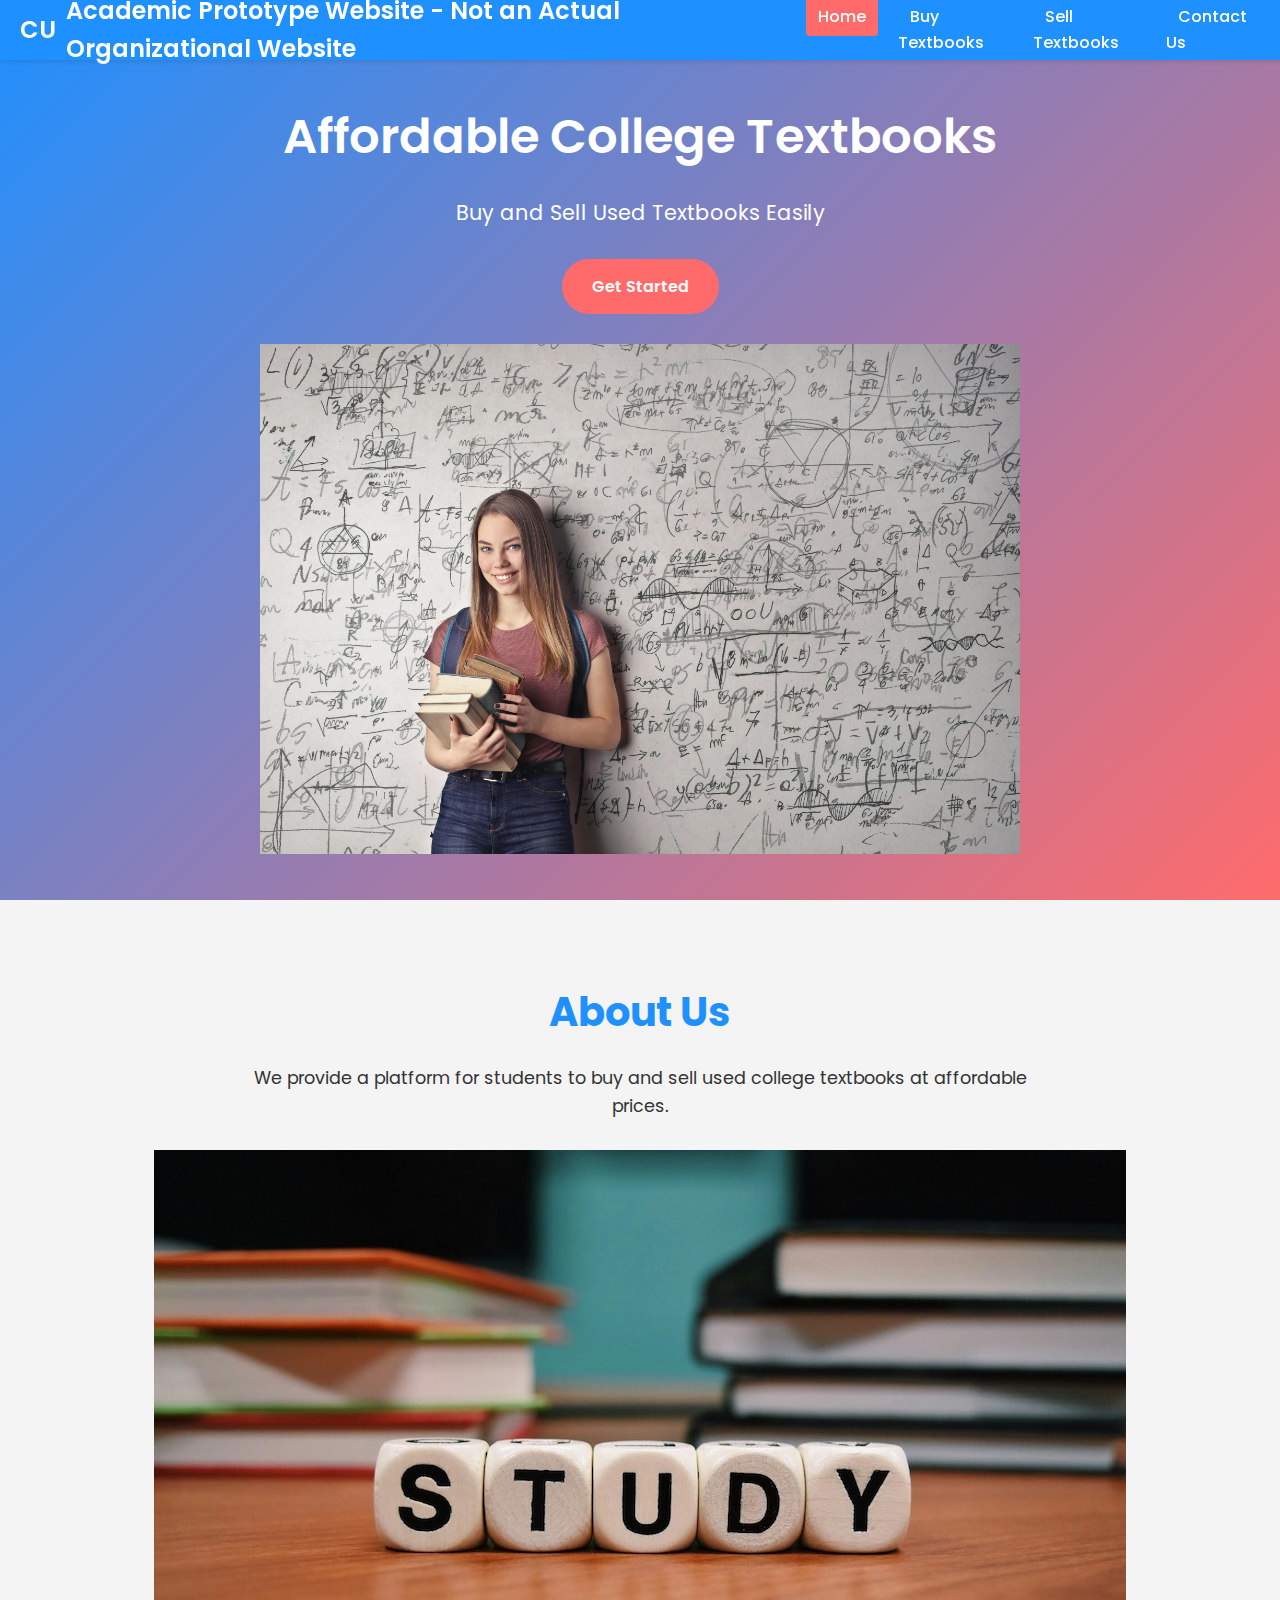
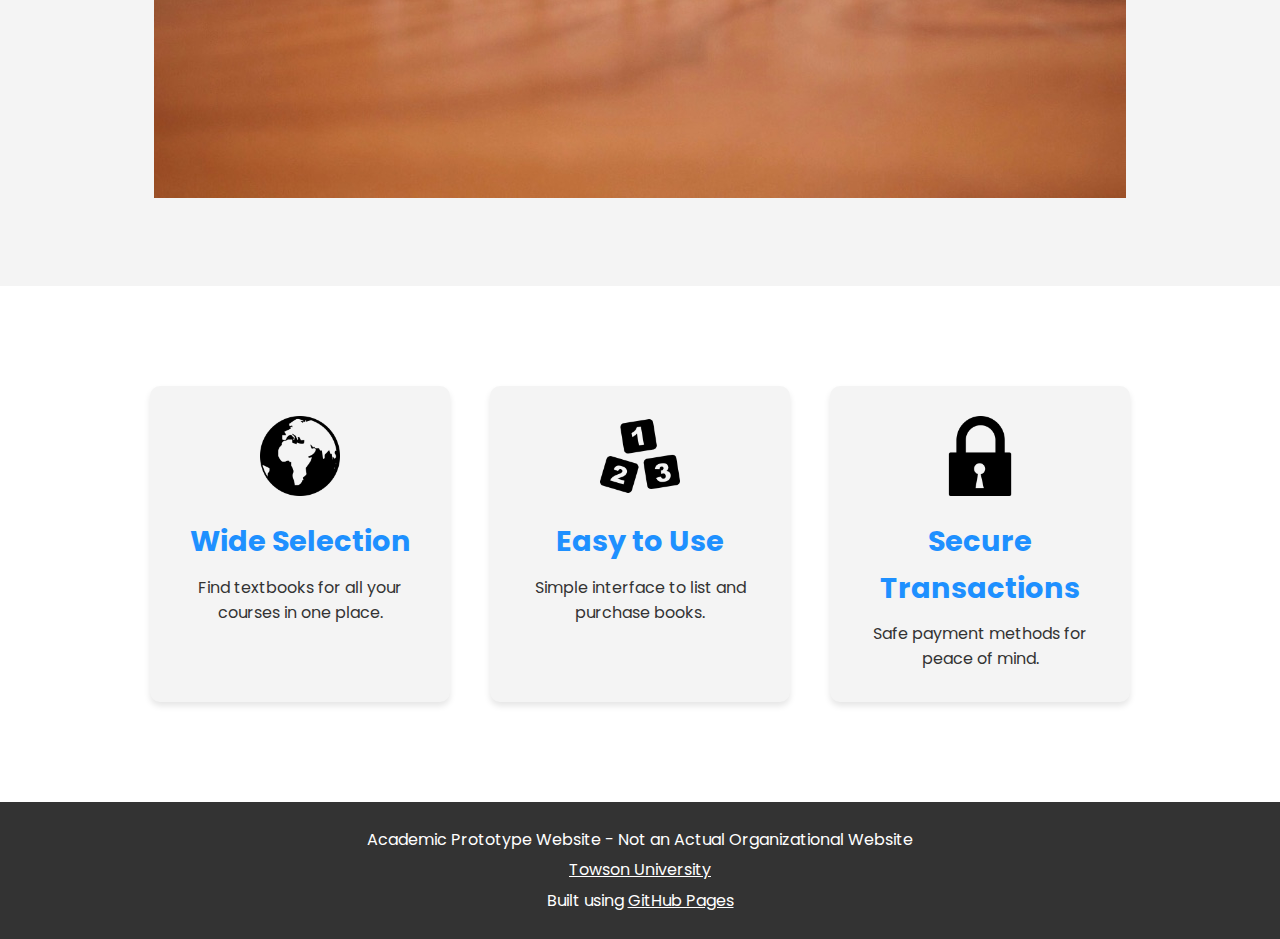
<file: index.html>
<!DOCTYPE html>
<html lang="en">
<head>
    <meta charset="UTF-8">
    <title>College Textbooks Reseller</title>
    <!-- Include common.css and home.css -->
    <link rel="stylesheet" href="common.css">
    <link rel="stylesheet" href="home.css">
    <!-- Google Fonts -->
    <link rel="preconnect" href="https://fonts.googleapis.com">
    <link href="https://fonts.googleapis.com/css2?family=Poppins:wght@300;500;600&display=swap" rel="stylesheet">
</head>
<body class="home-page">

    <!-- Navigation Bar -->
    <nav class="navbar">
        <div class="logo">
            <span class="initials">CU</span>
            Academic Prototype Website - Not an Actual Organizational Website
        </div>
        <ul class="nav-links">
            <li class="active"><a href="index.html">Home</a></li>
            <li><a href="buy.html">Buy Textbooks</a></li>
            <li><a href="sell.html">Sell Textbooks</a></li>
            <li><a href="contact.html">Contact Us</a></li>
        </ul>
    </nav>

    <!-- Hero Section -->
    <section class="hero">
        <div class="hero-content">
            <h1>Affordable College Textbooks</h1>
            <p>Buy and Sell Used Textbooks Easily</p>
            <a href="buy.html" class="btn">Get Started</a>
            <!-- Hero Image -->
            <img src="pexels-olly-3768126.jpg" alt="Girl in front of chalk board">
        </div>
    </section>

    <!-- About Section -->
    <section class="about">
        <h2>About Us</h2>
        <p>We provide a platform for students to buy and sell used college textbooks at affordable prices.</p>
        <!-- About Image -->
        <img src="pexels-pixabay-301920.jpg" alt="About us image">
    </section>

    <!-- Features Section -->
    <section class="features">
        <div class="feature">
            <!-- Feature Image -->
            <img src="globe-icon.png" alt="Wide Selection Icon">
            <h3>Wide Selection</h3>
            <p>Find textbooks for all your courses in one place.</p>
        </div>
        <div class="feature">
            <!-- Feature Image -->
            <img src="numbers-blocks-icon.png" alt="Easy to Use Icon">
            <h3>Easy to Use</h3>
            <p>Simple interface to list and purchase books.</p>
        </div>
        <div class="feature">
            <!-- Feature Image -->
            <img src="lock-icon.png" alt="Secure Transactions Icon">
            <h3>Secure Transactions</h3>
            <p>Safe payment methods for peace of mind.</p>
        </div>
    </section>

    <!-- Footer -->
    <footer>
        <p> Academic Prototype Website - Not an Actual Organizational Website</p>
        <p><a href="https://www.towson.edu/" target="_blank">Towson University</a></p>
        <p>Built using <a href="https://pages.github.com/" target="_blank">GitHub Pages</a></p>
    </footer>

</body>
</html>
</file>
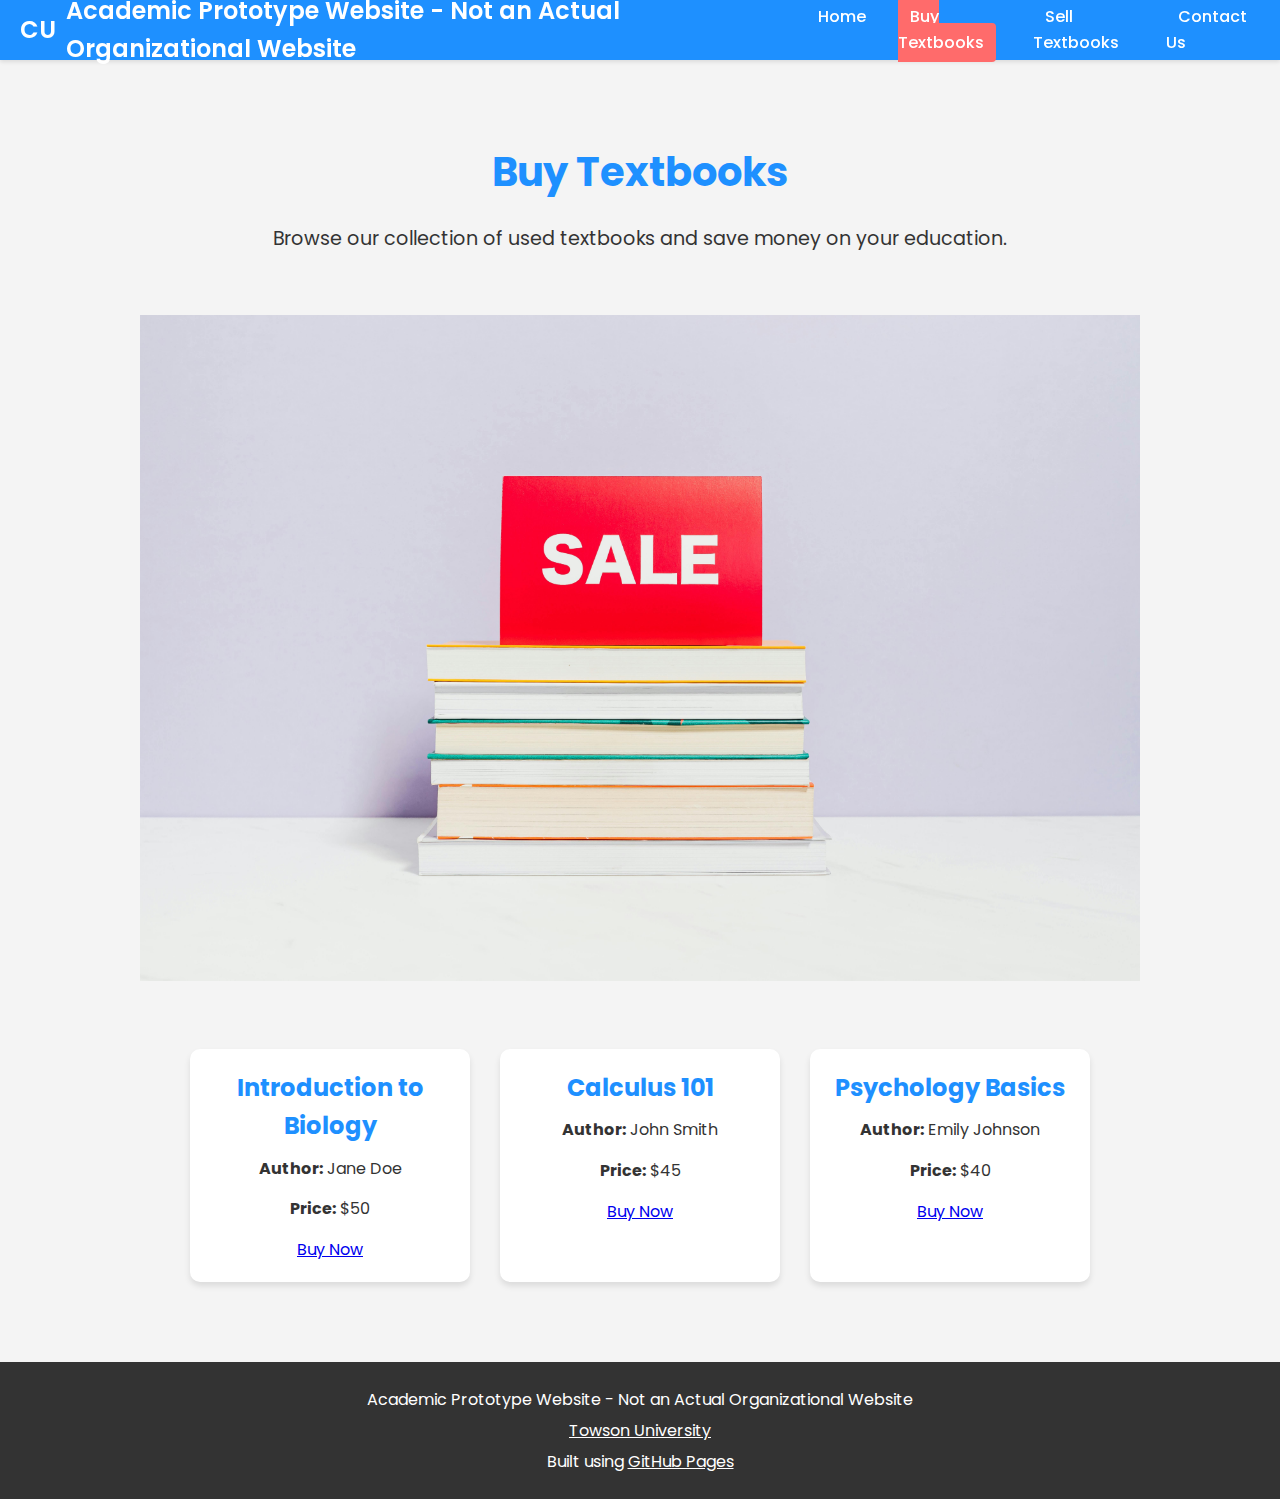
<file: buy.html>
<!DOCTYPE html>
<html lang="en">
<head>
    <meta charset="UTF-8">
    <title>Buy Textbooks - College Textbooks Reseller</title>
    <!-- Include common.css and styles.css -->
    <link rel="stylesheet" href="common.css">
    <link rel="stylesheet" href="styles.css">
    <!-- Google Fonts -->
    <link rel="preconnect" href="https://fonts.googleapis.com">
    <link href="https://fonts.googleapis.com/css2?family=Poppins:wght@300;500;600&display=swap" rel="stylesheet">
</head>
<body class="buy-page">

    <!-- Navigation Bar -->
    <nav class="navbar">
        <div class="logo">
            <span class="initials">CU</span>
            Academic Prototype Website - Not an Actual Organizational Website
        </div>
        <ul class="nav-links">
            <li><a href="index.html">Home</a></li>
            <li class="active"><a href="buy.html">Buy Textbooks</a></li>
            <li><a href="sell.html">Sell Textbooks</a></li>
            <li><a href="contact.html">Contact Us</a></li>
        </ul>
    </nav>

    <!-- Buy Page Content -->
    <section class="page-content">
        <div class="content-wrapper">
            <h1>Buy Textbooks</h1>
            <p>Browse our collection of used textbooks and save money on your education.</p>
            <!-- Large Image -->
            <img src="pexels-karolina-grabowska-5632390.jpg" alt="Buy textbooks" class="page-image">

            <!-- Textbook Listings -->
            <div class="product-grid">
                <!-- Product Item -->
                <div class="product-item">
                    <h3>Introduction to Biology</h3>
                    <p><strong>Author:</strong> Jane Doe</p>
                    <p><strong>Price:</strong> $50</p>
                    <a href="#" class="btn">Buy Now</a>
                </div>
                <!-- Repeat for other products -->
                <div class="product-item">
                    <h3>Calculus 101</h3>
                    <p><strong>Author:</strong> John Smith</p>
                    <p><strong>Price:</strong> $45</p>
                    <a href="#" class="btn">Buy Now</a>
                </div>
                <div class="product-item">
                    <h3>Psychology Basics</h3>
                    <p><strong>Author:</strong> Emily Johnson</p>
                    <p><strong>Price:</strong> $40</p>
                    <a href="#" class="btn">Buy Now</a>
                </div>
                <!-- Add more product items as needed -->
            </div>
        </div>
    </section>

    <!-- Footer -->
    <footer>
        <p>Academic Prototype Website - Not an Actual Organizational Website</p>
        <p><a href="https://www.towson.edu/" target="_blank">Towson University</a></p>
        <p>Built using <a href="https://pages.github.com/" target="_blank">GitHub Pages</a></p>
    </footer>

</body>
</html>
</file>
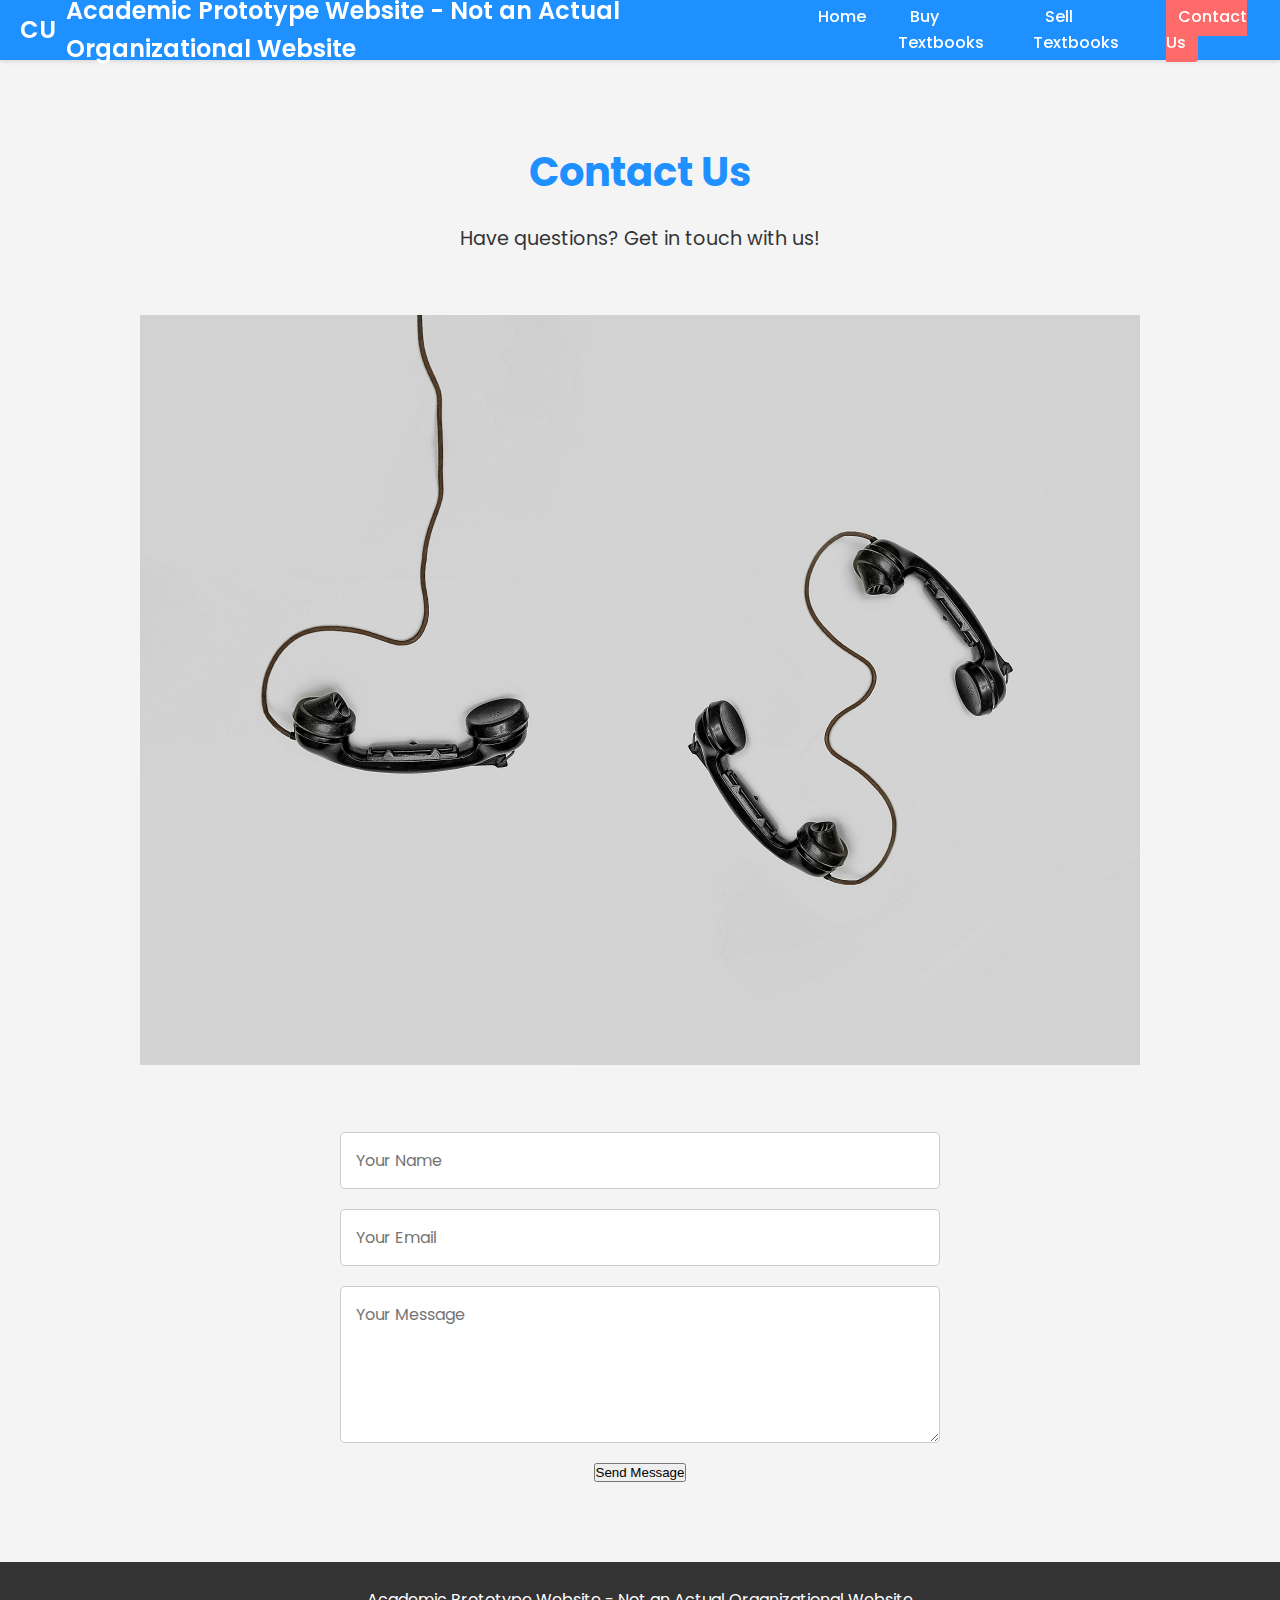
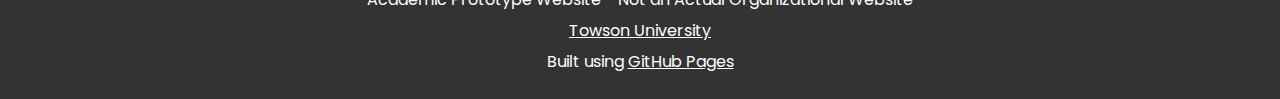
<file: contact.html>
<!DOCTYPE html>
<html lang="en">
<head>
    <meta charset="UTF-8">
    <title>Contact Us - College Textbooks Reseller</title>
    <!-- Include common.css and styles.css -->
    <link rel="stylesheet" href="common.css">
    <link rel="stylesheet" href="styles.css">
    <!-- Google Fonts -->
    <link rel="preconnect" href="https://fonts.googleapis.com">
    <link href="https://fonts.googleapis.com/css2?family=Poppins:wght@300;500;600&display=swap" rel="stylesheet">
</head>
<body class="contact-page">

    <!-- Navigation Bar -->
    <nav class="navbar">
        <div class="logo">
            <span class="initials">CU</span>
            Academic Prototype Website - Not an Actual Organizational Website
        </div>
        <ul class="nav-links">
            <li><a href="index.html">Home</a></li>
            <li><a href="buy.html">Buy Textbooks</a></li>
            <li><a href="sell.html">Sell Textbooks</a></li>
            <li class="active"><a href="contact.html">Contact Us</a></li>
        </ul>
    </nav>

    <!-- Contact Page Content -->
    <section class="page-content">
        <div class="content-wrapper">
            <h1>Contact Us</h1>
            <p>Have questions? Get in touch with us!</p>
            <!-- Image -->
            <img src="pexels-alex-andrews-271121-821754.jpg" alt="Contact us">

            <!-- Contact Form -->
            <form class="contact-form">
                <input type="text" name="name" placeholder="Your Name" required>
                <input type="email" name="email" placeholder="Your Email" required>
                <textarea name="message" placeholder="Your Message" rows="5" required></textarea>
                <button type="submit" class="btn">Send Message</button>
            </form>
        </div>
    </section>

    <!-- Footer -->
    <footer>
        <p> Academic Prototype Website - Not an Actual Organizational Website</p>
        <p><a href="https://www.towson.edu/" target="_blank">Towson University</a></p>
        <p>Built using <a href="https://pages.github.com/" target="_blank">GitHub Pages</a></p>
    </footer>

</body>
</html>
</file>
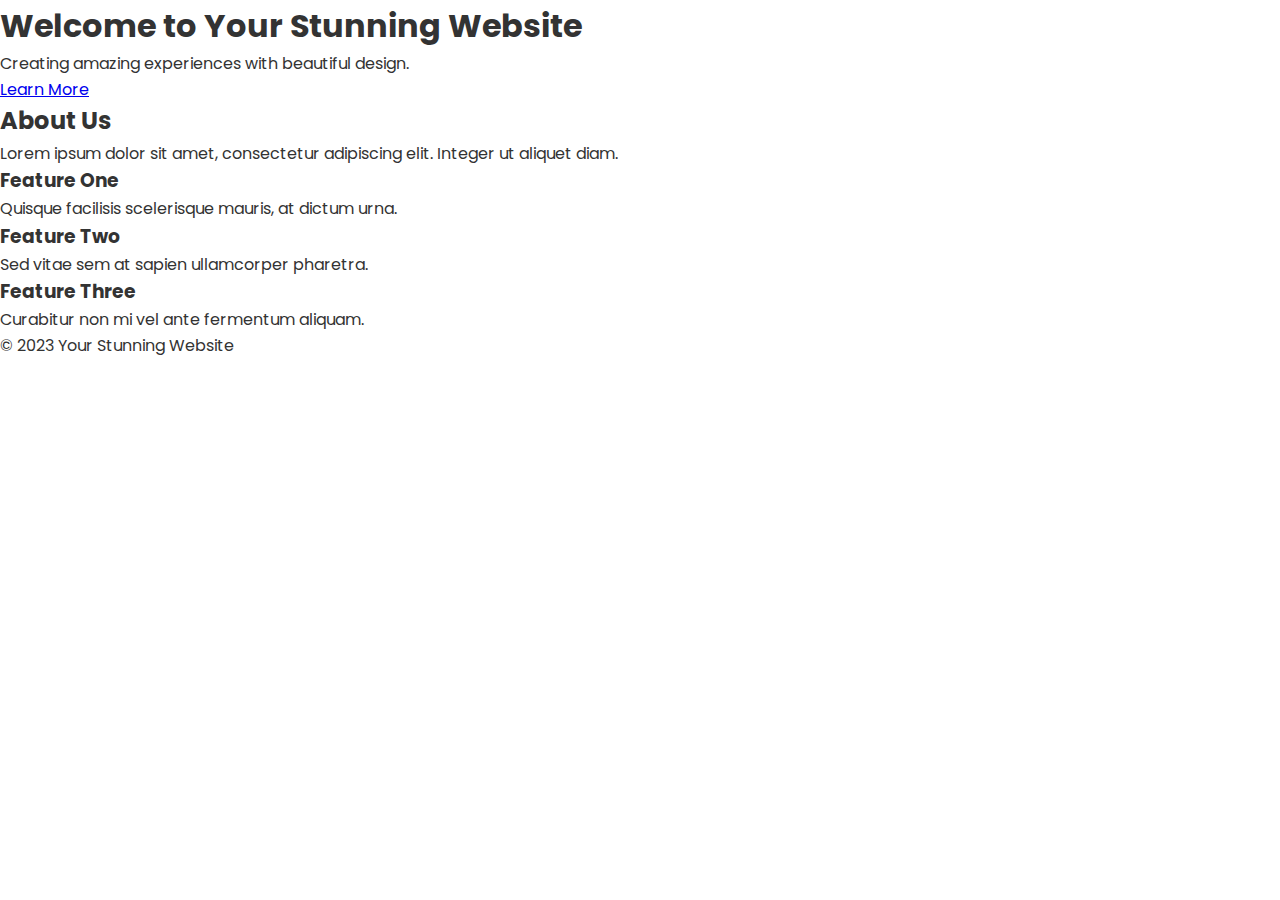
<file: index copy.html>
<!DOCTYPE html>
<html lang="en">
<head>
    <meta charset="UTF-8">
    <title>Your Stunning Website</title>
    <link rel="stylesheet" href="styles.css">
    <!-- Google Fonts -->
    <link rel="preconnect" href="https://fonts.googleapis.com">
    <link href="https://fonts.googleapis.com/css2?family=Poppins:wght@300;600&display=swap" rel="stylesheet">
</head>
<body>

    <!-- Hero Section -->
    <section class="hero">
        <div class="hero-content">
            <h1>Welcome to Your Stunning Website</h1>
            <p>Creating amazing experiences with beautiful design.</p>
            <a href="#about" class="btn">Learn More</a>
        </div>
    </section>

    <!-- About Section -->
    <section id="about" class="about">
        <h2>About Us</h2>
        <p>Lorem ipsum dolor sit amet, consectetur adipiscing elit. Integer ut aliquet diam.</p>
    </section>

    <!-- Features Section -->
    <section class="features">
        <div class="feature">
            <h3>Feature One</h3>
            <p>Quisque facilisis scelerisque mauris, at dictum urna.</p>
        </div>
        <div class="feature">
            <h3>Feature Two</h3>
            <p>Sed vitae sem at sapien ullamcorper pharetra.</p>
        </div>
        <div class="feature">
            <h3>Feature Three</h3>
            <p>Curabitur non mi vel ante fermentum aliquam.</p>
        </div>
    </section>

    <!-- Footer -->
    <footer>
        <p>&copy; 2023 Your Stunning Website</p>
    </footer>

</body>
</html>
</file>
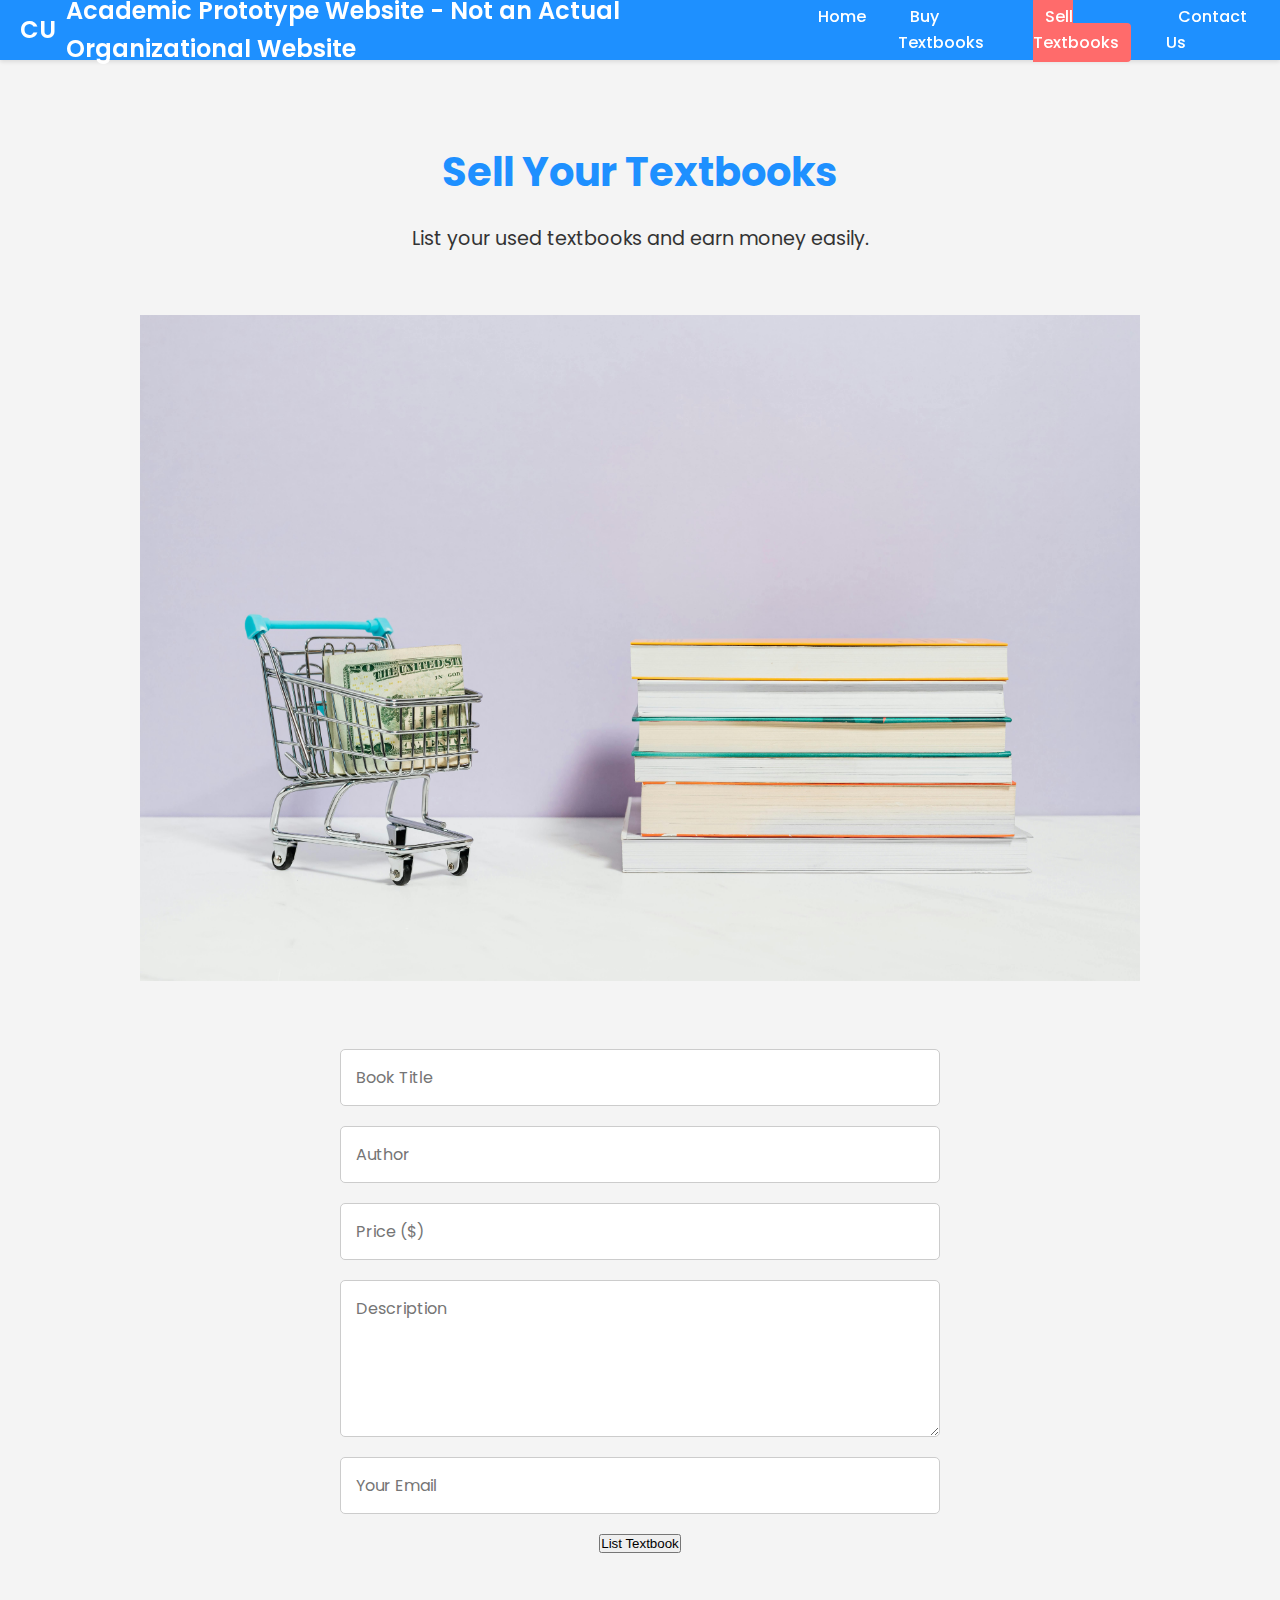
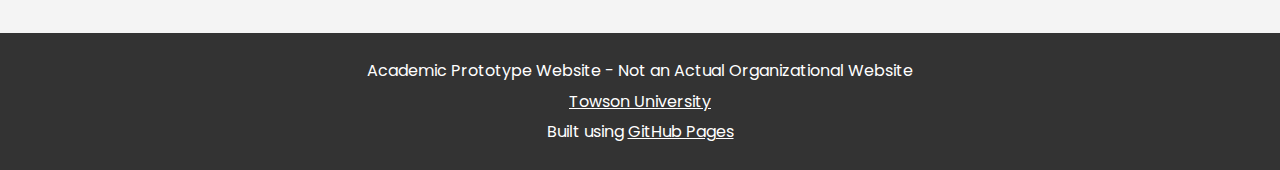
<file: sell.html>
<!DOCTYPE html>
<html lang="en">
<head>
    <meta charset="UTF-8">
    <title>Sell Textbooks - College Textbooks Reseller</title>
    <!-- Include common.css and styles.css -->
    <link rel="stylesheet" href="common.css">
    <link rel="stylesheet" href="styles.css">
    <!-- Google Fonts -->
    <link rel="preconnect" href="https://fonts.googleapis.com">
    <link href="https://fonts.googleapis.com/css2?family=Poppins:wght@300;500;600&display=swap" rel="stylesheet">
</head>
<body class="sell-page">

    <!-- Navigation Bar -->
    <nav class="navbar">
        <div class="logo">
            <span class="initials">CU</span>
            Academic Prototype Website - Not an Actual Organizational Website
        </div>
        <ul class="nav-links">
            <li><a href="index.html">Home</a></li>
            <li><a href="buy.html">Buy Textbooks</a></li>
            <li class="active"><a href="sell.html">Sell Textbooks</a></li>
            <li><a href="contact.html">Contact Us</a></li>
        </ul>
    </nav>

    <!-- Sell Page Content -->
    <section class="page-content">
        <div class="content-wrapper">
            <h1>Sell Your Textbooks</h1>
            <p>List your used textbooks and earn money easily.</p>
            <!-- Image -->
            <img src="pexels-karolina-grabowska-5632400.jpg" alt="Sell your textbooks">

            <!-- Sell Form -->
            <form class="sell-form">
                <input type="text" name="title" placeholder="Book Title" required>
                <input type="text" name="author" placeholder="Author" required>
                <input type="number" name="price" placeholder="Price ($)" required>
                <textarea name="description" placeholder="Description" rows="5"></textarea>
                <input type="email" name="email" placeholder="Your Email" required>
                <button type="submit" class="btn">List Textbook</button>
            </form>
        </div>
    </section>

    <!-- Footer -->
    <footer>
        <p>Academic Prototype Website - Not an Actual Organizational Website</p>
        <p><a href="https://www.towson.edu/" target="_blank">Towson University</a></p>
        <p>Built using <a href="https://pages.github.com/" target="_blank">GitHub Pages</a></p>
    </footer>

</body>
</html>
</file>
<file: common.css>
/* common.css */

/* Color Palette */
:root {
    --primary-color: #1e90ff;   /* Dodger Blue */
    --secondary-color: #ff6b6b; /* Light Red */
    --accent-color: #ffffff;    /* White */
    --background-color: #f4f4f4;/* Light Gray */
    --text-color: #333333;      /* Dark Gray */
    --navbar-height: 60px;
}

/* Navigation Bar */
.navbar {
    display: flex;
    justify-content: space-between;
    align-items: center;
    background-color: var(--primary-color);
    padding: 0 20px;
    height: var(--navbar-height);
    position: fixed;
    width: 100%;
    top: 0;
    z-index: 1000;
    box-shadow: 0 2px 4px rgba(0, 0, 0, 0.1);
}

.navbar .logo {
    font-size: 1.5em;
    font-weight: 600;
    color: var(--accent-color);
    display: flex;
    align-items: center;
}

/* Initials in Navbar */
.navbar .initials {
    margin-right: 10px;
    font-weight: 600;
    color: var(--accent-color);
}

/* Navigation Links */
.navbar .nav-links {
    list-style: none;
    display: flex;
    margin: 0;
}

.navbar .nav-links li {
    margin-left: 20px;
}

.navbar .nav-links a {
    text-decoration: none;
    color: var(--accent-color);
    font-weight: 500;
    padding: 8px 12px;
    transition: background 0.3s, color 0.3s, border-radius 0.3s;
    border-radius: 4px;
}

.navbar .nav-links a:hover {
    background-color: rgba(255, 255, 255, 0.2);
    color: var(--secondary-color);
}

.nav-links .active a {
    background-color: var(--secondary-color);
    color: var(--accent-color);
}

/* Footer */
footer {
    background: #333;
    color: #fff;
    text-align: center;
    padding: 20px;
}

/* External Links in Footer */
footer p {
    margin: 5px 0;
}

footer a {
    color: #fff;
    text-decoration: underline;
}

footer a:hover {
    color: var(--secondary-color);
}

/* Responsive Navigation */
@media (max-width: 768px) {
    .navbar {
        flex-direction: column;
        align-items: flex-start;
        height: auto;
        padding: 10px 20px;
    }

    .nav-links {
        flex-direction: column;
        width: 100%;
        margin-top: 10px;
    }

    .nav-links li {
        margin: 10px 0;
    }
}
</file>
<file: home.css>
/* home.css */

/* Global Styles */
* {
    box-sizing: border-box;
    margin: 0;
    padding: 0;
}

body {
    font-family: 'Poppins', sans-serif;
    color: #333;
    line-height: 1.6;
}

/* Hero Section */
.hero {
    background: linear-gradient(135deg, var(--primary-color) 0%, var(--secondary-color) 100%);
    height: 100vh;
    display: flex;
    align-items: center;
    justify-content: center;
    text-align: center;
    color: var(--accent-color);
    padding-top: var(--navbar-height);
}

.hero-content {
    max-width: 800px;
    padding: 20px;
}

.hero h1 {
    font-size: 3em;
    font-weight: 600;
    margin-bottom: 20px;
}

.hero p {
    font-size: 1.3em;
    margin-bottom: 30px;
}

/* Hero Image */
.hero img {
    max-width: 100%;
    height: auto;
    margin-top: 30px;
}

.btn {
    display: inline-block;
    padding: 15px 30px;
    background: var(--secondary-color);
    color: var(--accent-color);
    text-decoration: none;
    font-weight: 600;
    border-radius: 30px;
    transition: background 0.3s, transform 0.3s;
}

.btn:hover {
    background: #ff4c4c;
    transform: translateY(-3px);
}

/* About Section */
.about {
    padding: 80px 20px;
    text-align: center;
    background: var(--background-color);
}

.about h2 {
    font-size: 2.5em;
    margin-bottom: 20px;
    color: var(--primary-color);
}

.about p {
    font-size: 1.1em;
    max-width: 800px;
    margin: 0 auto;
    color: var(--text-color);
}

/* About Image */
.about img {
    max-width: 100%;
    height: auto;
    margin-top: 30px;
}

/* Features Section */
.features {
    display: flex;
    flex-wrap: wrap;
    padding: 80px 20px;
    background: var(--accent-color);
    justify-content: center;
}

.feature {
    flex: 1 1 250px;
    max-width: 300px;
    margin: 20px;
    text-align: center;
    background: var(--background-color);
    padding: 30px;
    border-radius: 10px;
    box-shadow: 0 4px 6px rgba(0, 0, 0, 0.1);
    transition: transform 0.3s, box-shadow 0.3s;
}

.feature:hover {
    transform: translateY(-10px);
    box-shadow: 0 10px 15px rgba(0, 0, 0, 0.2);
}

.feature h3 {
    font-size: 1.8em;
    margin-bottom: 10px;
    color: var(--primary-color);
}

.feature p {
    font-size: 1em;
    color: var(--text-color);
}

/* Feature Images */
.feature img {
    max-width: 80px;
    height: auto;
    margin-bottom: 15px;
}

/* Footer */
/* Styles are in common.css */

/* Responsive Adjustments */
@media (max-width: 768px) {
    .hero {
        padding-top: 100px;
    }

    .features {
        flex-direction: column;
        align-items: center;
    }
}
</file>
<file: styles.css>
/* styles.css */

/* Global Styles */
* {
    box-sizing: border-box;
    margin: 0;
    padding: 0;
}

body {
    font-family: 'Poppins', sans-serif;
    color: #333;
    line-height: 1.6;
    background-color: var(--background-color);
}

/* Page Content Section */
.page-content {
    min-height: calc(100vh - var(--navbar-height));
    padding: calc(var(--navbar-height) + 80px) 20px 80px;
    display: flex;
    flex-direction: column;
    align-items: center;
    justify-content: center;
}

.content-wrapper {
    max-width: 1000px;
    width: 100%;
    text-align: center;
    margin: 0 auto;
}

/* Page Headings and Paragraphs */
.page-content h1 {
    font-size: 2.5em;
    margin-bottom: 20px;
    color: var(--primary-color);
}

.page-content p {
    font-size: 1.2em;
    max-width: 800px;
    margin: 0 auto 40px;
    color: var(--text-color);
}

/* Images in Content */
.page-content img {
    max-width: 100%;
    height: auto;
    margin: 20px 0;
}

/* Product Grid */
.product-grid {
    display: flex;
    flex-wrap: wrap;
    justify-content: center;
    gap: 30px;
    margin-top: 40px;
}

.product-item {
    background: #fff;
    padding: 20px;
    border-radius: 10px;
    width: 280px;
    box-shadow: 0 4px 6px rgba(0, 0, 0, 0.1);
    text-align: center;
    transition: transform 0.3s, box-shadow 0.3s;
}

.product-item:hover {
    transform: translateY(-5px);
    box-shadow: 0 8px 12px rgba(0, 0, 0, 0.15);
}

.product-item h3 {
    font-size: 1.5em;
    margin-bottom: 10px;
    color: var(--primary-color);
}

.product-item p {
    font-size: 1em;
    color: var(--text-color);
    margin-bottom: 15px;
}

.product-item img {
    max-width: 100%;
    height: auto;
    margin-bottom: 15px;
}

.product-item .btn {
    margin-top: 10px;
}

/* Forms */
.sell-form,
.contact-form {
    max-width: 600px;
    margin: 40px auto 0;
    display: flex;
    flex-direction: column;
    align-items: center;
}

.sell-form input,
.sell-form textarea,
.contact-form input,
.contact-form textarea {
    width: 100%;
    padding: 15px;
    margin-bottom: 20px;
    border: 1px solid #ccc;
    border-radius: 5px;
    font-size: 1em;
    font-family: 'Poppins', sans-serif;
}

.sell-form button,
.contact-form button {
    align-self: center;
}

/* Responsive Adjustments */
@media (max-width: 768px) {
    .page-content {
        padding: calc(var(--navbar-height) + 100px) 20px 100px;
    }

    .product-item {
        width: 100%;
    }
}
</file>
